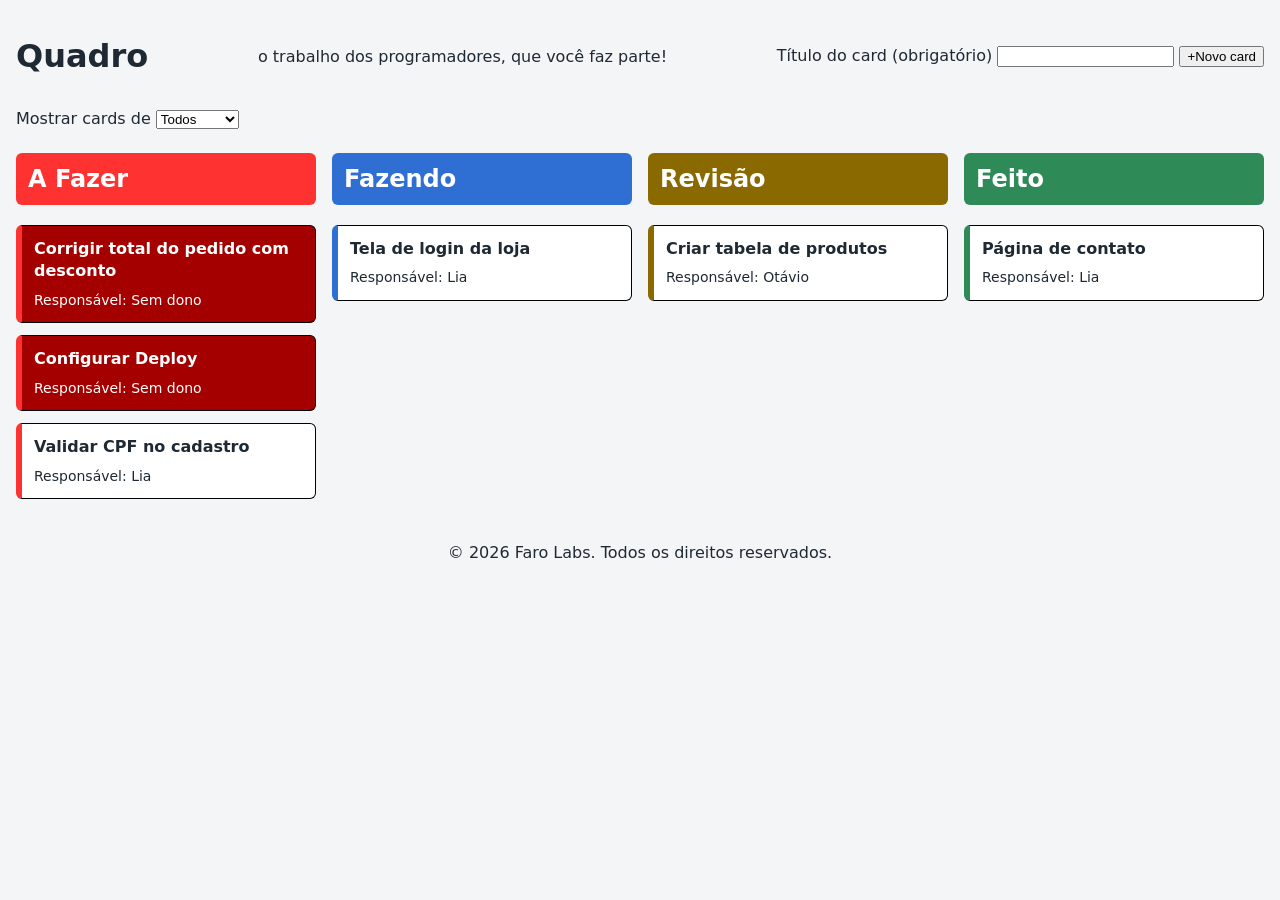
<file: index.html>
<!DOCTYPE html>
<html lang="pt-BR">
<head>
  <meta charset="UTF-8">
  <meta name="viewport" content="width=device-width, initial-scale=1.0">
  <link rel="stylesheet" href="style.css">
  <title>Quadro — Faro Labs</title>
</head>

<body>
  <header>
    <h1>Quadro</h1>
    <p> o trabalho dos programadores, que você faz parte!</p>
    <form>
      <label for="novo-titulo">Título do card (obrigatório)</label>
      <input id="novo-titulo" name="titulo" type="text" required maxlength="120">
      <button type="submit">+Novo card</button>
    </form>
    <label for="filtro"> Mostrar cards de 
      <select name="responsavel" id="filtro">
        <option value="todos">Todos</option>
        <option value="lia">Lia</option>
        <option value="otavio">Otávio</option>
       <option value="sem-dono">Sem dono</option>
      </select>
    </label>
  </header>

  <main>
    <section aria-labelledby="coluna-a-fazer">
      <h2 id="coluna-a-fazer">A Fazer</h2>
      <ul>
        <li>
          <article class="sem-dono">
            <h3>Corrigir total do pedido com desconto</h3>
            <p>Responsável: Sem dono</p>
          </article>
        </li>
        <li>
          <article class="sem-dono">
            <h3>Configurar Deploy</h3>
            <p>Responsável: Sem dono</p>
          </article>
        </li>
        <li>
          <article>
            <h3>Validar CPF no cadastro</h3>
            <p>Responsável: Lia</p>
          </article>
        </li>
      </ul>
    </section>

    <section aria-labelledby="coluna-fazendo">
      <h2 id="coluna-fazendo">Fazendo</h2>
      <ul>
        <li>
          <article>
            <h3>Tela de login da loja</h3>
            <p>Responsável: Lia</p>
          </article>
        </li>
      </ul>
    </section>

    <section aria-labelledby="coluna-revisao">
      <h2 id="coluna-revisao">Revisão</h2>
      <ul>
        <li>
          <article>
            <h3>Criar tabela de produtos</h3>
            <p>Responsável: Otávio</p>
          </article>
        </li>
      </ul>
    </section>

    <section aria-labelledby="coluna-feito">
      <h2 id="coluna-feito">Feito</h2>
      <ul>
        <li>
          <article>
            <h3>Página de contato</h3>
            <p>Responsável: Lia</p>
          </article>
        </li>
      </ul>
    </section>

  </main>

  <footer>
    <p>© 2026 Faro Labs. Todos os direitos reservados.</p>
  </footer>

</body>
</html>
</file>
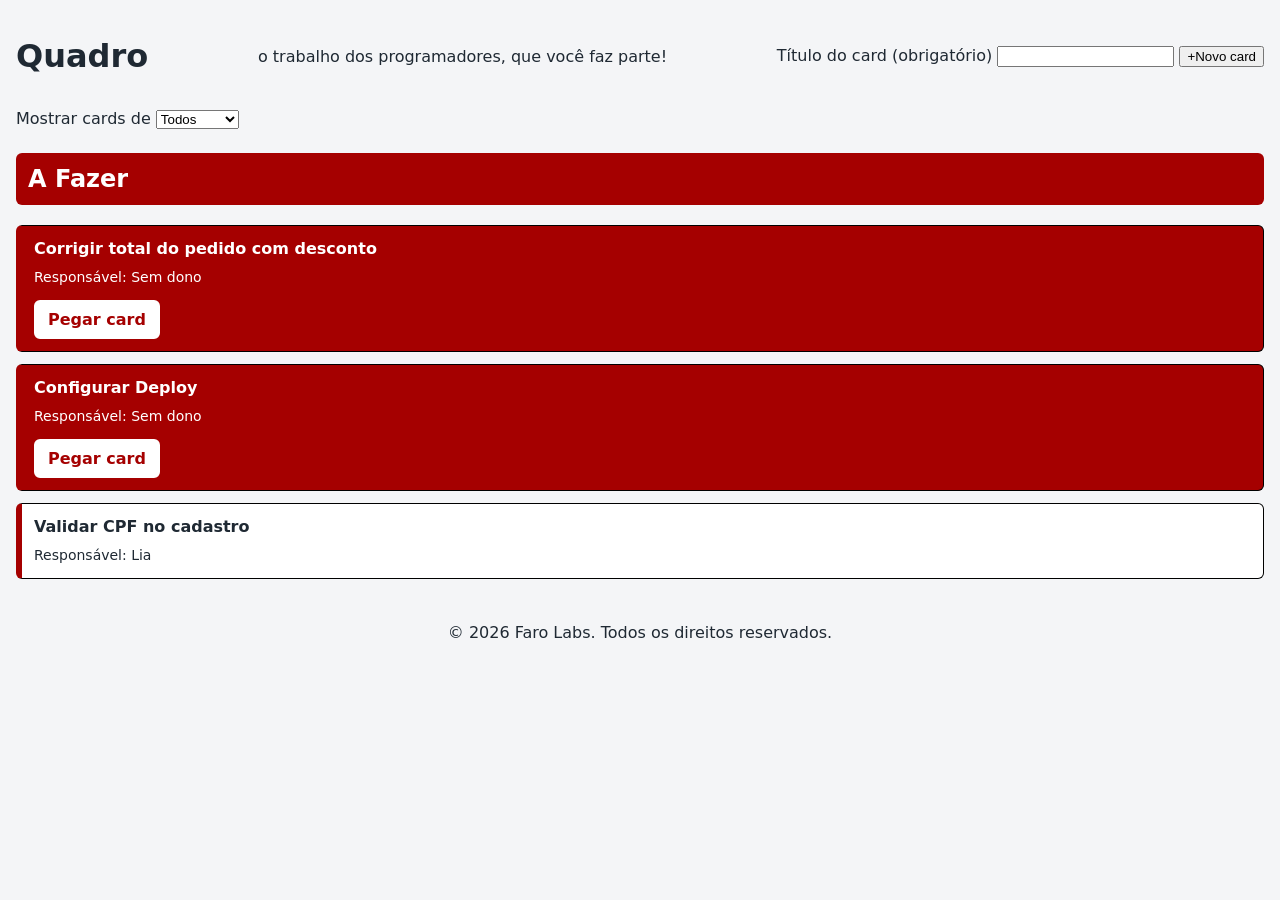
<file: diario/b1/index.html>
<!DOCTYPE html>
<html lang="pt-BR">

<head>
  <meta charset="UTF-8">
  <meta name="viewport" content="width=device-width, initial-scale=1.0">
  <link rel="stylesheet" href="style.css">
  <title>Quadro — Faro Labs</title>
</head>

<body>

  <header>
    <h1>Quadro</h1>
    <p>o trabalho dos programadores, que você faz parte!</p>

    <form>
      <label for="novo-titulo">Título do card (obrigatório)</label>
      <input id="novo-titulo" name="titulo" type="text" required maxlength="120">
      <button type="submit">+Novo card</button>
    </form>

    <label for="filtro">Mostrar cards de
      <select name="responsavel" id="filtro">
        <option value="todos">Todos</option>
        <option value="lia">Lia</option>
        <option value="otavio">Otávio</option>
        <option value="sem-dono">Sem dono</option>
      </select>
    </label>
  </header>

  <main>

    <section aria-labelledby="coluna-a-fazer">
      <h2 id="coluna-a-fazer">A Fazer</h2>

      <ul>
        <li>
          <article class="sem-dono">
            <h3>Corrigir total do pedido com desconto</h3>
            <p>Responsável: Sem dono</p>
            <button type="button">Pegar card</button>
          </article>
        </li>

        <li>
          <article class="sem-dono">
            <h3>Configurar Deploy</h3>
            <p>Responsável: Sem dono</p>
            <button type="button">Pegar card</button>
          </article>
        </li>

        <li>
          <article>
            <h3>Validar CPF no cadastro</h3>
            <p>Responsável: Lia</p>
          </article>
        </li>
      </ul>
    </section>

  </main>

  <footer>
    <p>© 2026 Faro Labs. Todos os direitos reservados.</p>
  </footer>

</body>
</html>
</file>
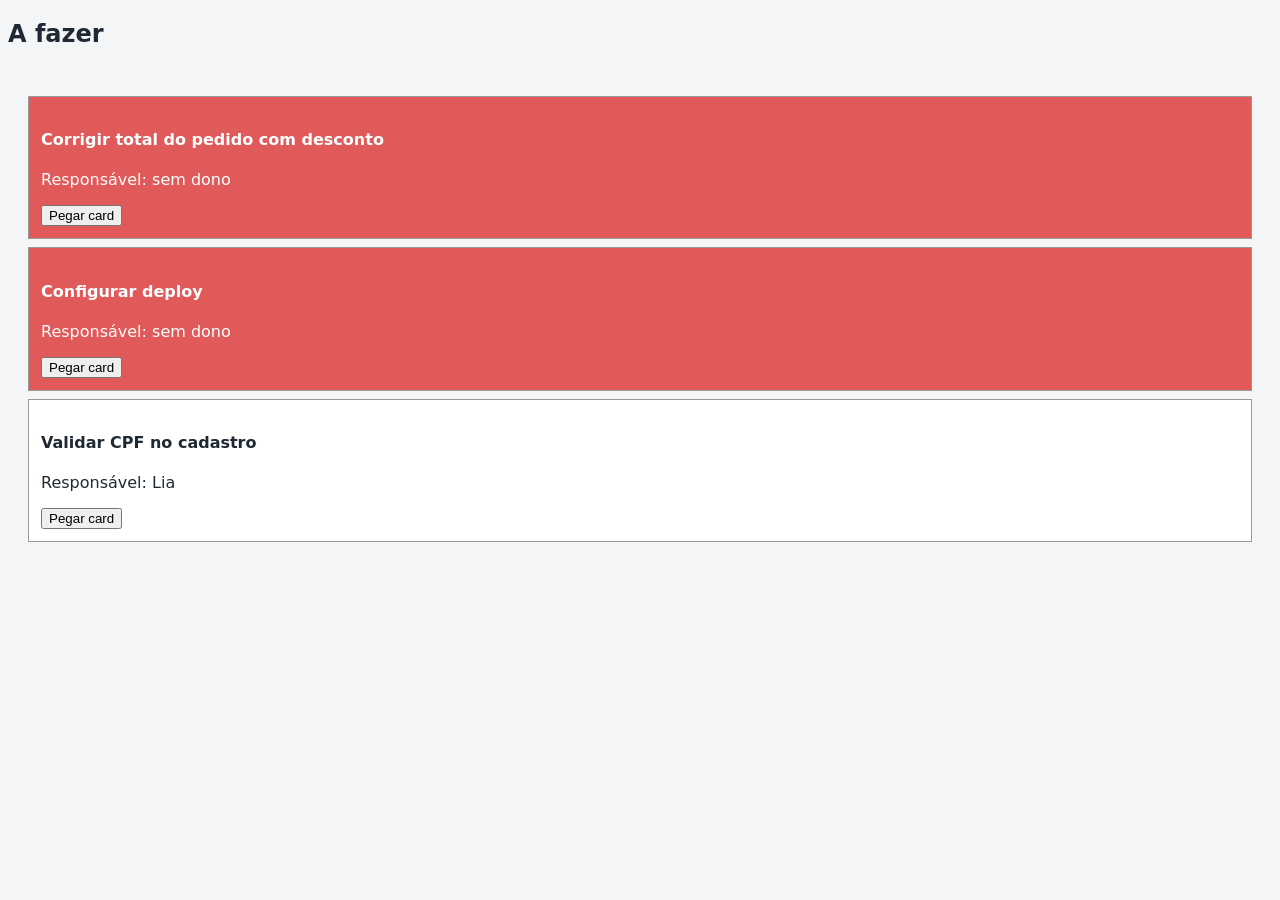
<file: b1-revisao/coluna.html>
<!DOCTYPE html>
<html lang="pt-BR">
<head>
  <meta charset="UTF-8">
  <meta name="viewport" content="width=device-width, initial-scale=1.0">
  <link rel="stylesheet" href="coluna.css">
  <title>Coluna A fazer</title>
</head>
<body>
  <main>
    <section class="coluna" aria-labelledby="col-a-fazer">
      <h2 id="coluna-a-fazer">A fazer</h2>
      <ul>
        <li>
          <article class="sem-dono">
            <h4>Corrigir total do pedido com desconto</h4>
            <p>Responsável: sem dono</p>
            <button type="button">Pegar card</button>
          </article>
        </li>
        <li>
          <article class="sem-dono">
            <h4>Configurar deploy</h4>
            <p>Responsável: sem dono</p>
            <button type="button">Pegar card</button>
          </article>
        </li>
        <li>
          <article>
            <h4>Validar CPF no cadastro</h4>
            <p>Responsável: Lia</p>
            <button type="button">Pegar card</button>
          </article>
        </li>
      </ul>
    </section>
  </main>
</body>
</html>
</file>
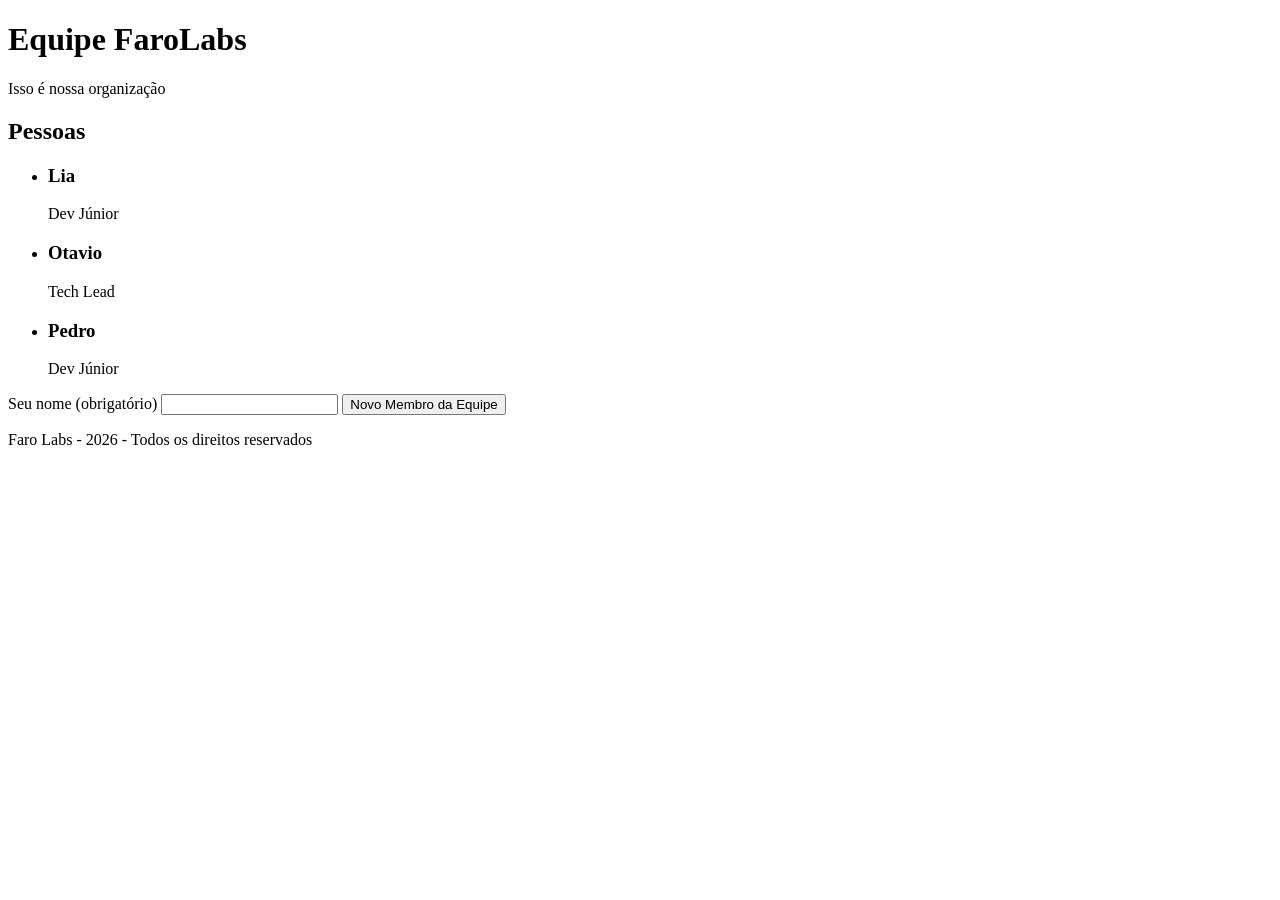
<file: cp025/equipe-v2.html>
<!DOCTYPE html>
<html lang="pt-BR">
<head>
  <meta charset="UTF-8">
  <meta name="viewport" content="width=device-width, initial-scale=1.0">
  <title>Equipe Faro Labs</title>
</head>

<body>
  <header>
    <h1>Equipe FaroLabs</h1>
    <p>Isso é nossa organização</p>
  </header>

  <main>
    <section aria-labelledby="pessoas">
      <h2 id="pessoas">Pessoas</h2>
        <ul>
          <li>
            <article>
              <h3>Lia</h3>
              <p>Dev Júnior</p>
            </article>
          </li>
          <li>
            <article>
              <h3>Otavio</h3>
              <p>Tech Lead</p>
            </article>
          </li>
          <li>
            <article>
              <h3>Pedro</h3>
              <p>Dev Júnior</p>
            </article>
          </li>
        </ul>
    </section>
  </main>


  <form>
    <label for="nova-pessoa">Seu nome (obrigatório)</label>
    <input id="nova-pessoa" name="seu-nome" type="text" required maxlength="60">
    <button type="submit">Novo Membro da Equipe</button>
  </form>

  <footer>
    <p>Faro Labs - 2026 - Todos os direitos reservados</p>
  </footer>

</body>
</html>
</file>
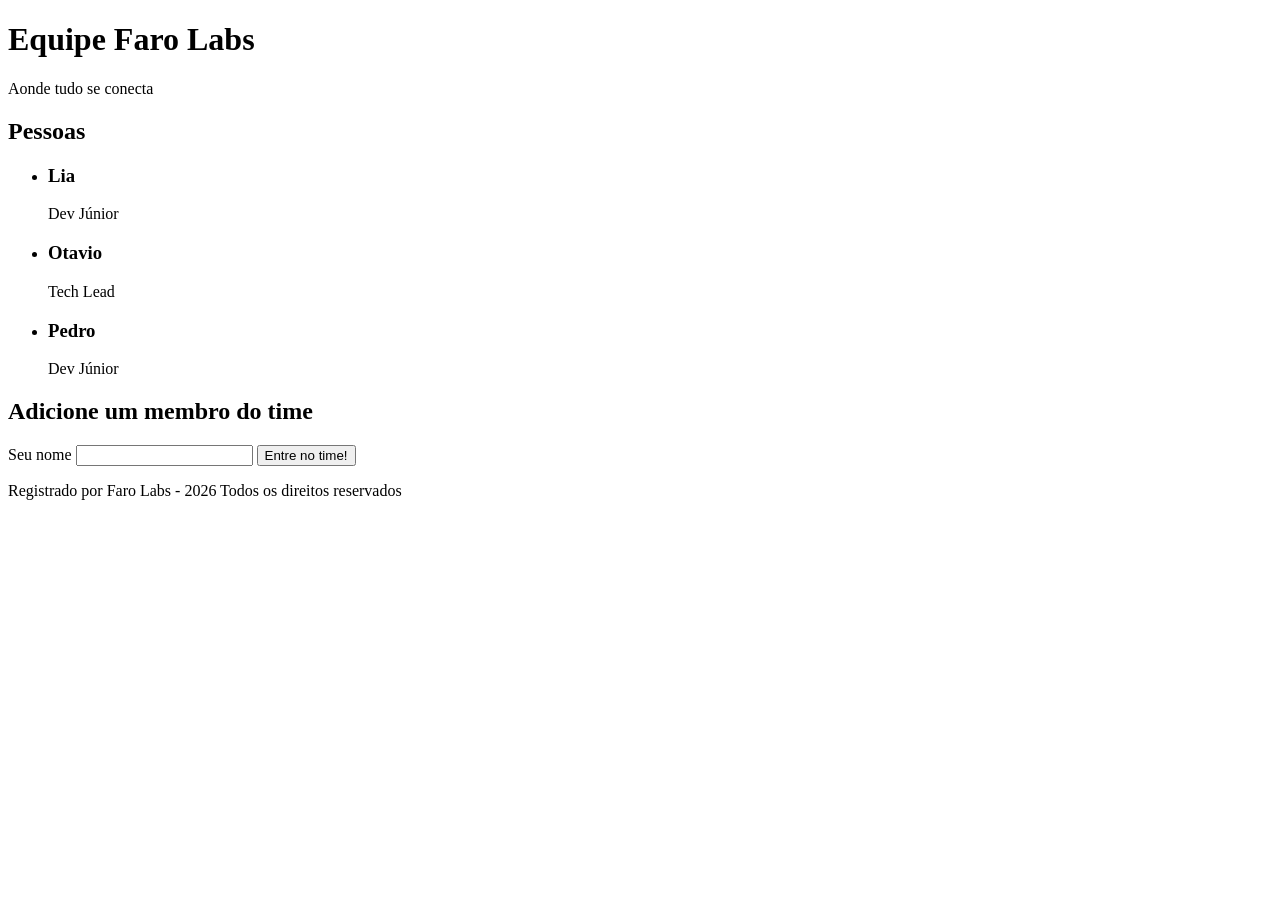
<file: cp025/equipe.html>
<!DOCTYPE html>
<html lang="pt-BR">
<head>
  <meta charset="UTF-8">
  <meta name="viewport" content="width=device-width, initial-scale=1.0">
  <title>Equipe</title>
</head>


<body>
  <header><h1>Equipe Faro Labs</h1>  
  <p>Aonde tudo se conecta</p>
  </header>
   <main>
      <section aria-labelledby="pessoas">
        <h2 id="pessoas">Pessoas</h2>
            <ul>
            <li>
            <article>
              <h3>Lia</h3>
              <p>Dev Júnior</p>
            </article>
          </li>
          <li>
            <article>
              <h3>Otavio</h3>
              <P>Tech Lead</P>
            </article>
          </li>
          <li>
            <article>
              <h3>Pedro</h3>
              <p>Dev Júnior</p>
            </article>
          </li>
        </ul>
      </section>
    </main>

    <form>
        <h2>Adicione um membro do time</h2>
      <label for="novo-membro">Seu nome</label>
      <input id="novo-membro" name="nome" type="text" required maxlength="60">
      <button type="submit">Entre no time!</button>
    </form>


    <footer>
      <p>Registrado por Faro Labs - 2026 Todos os direitos reservados</p>
    </footer>
</body>
</html>
</file>
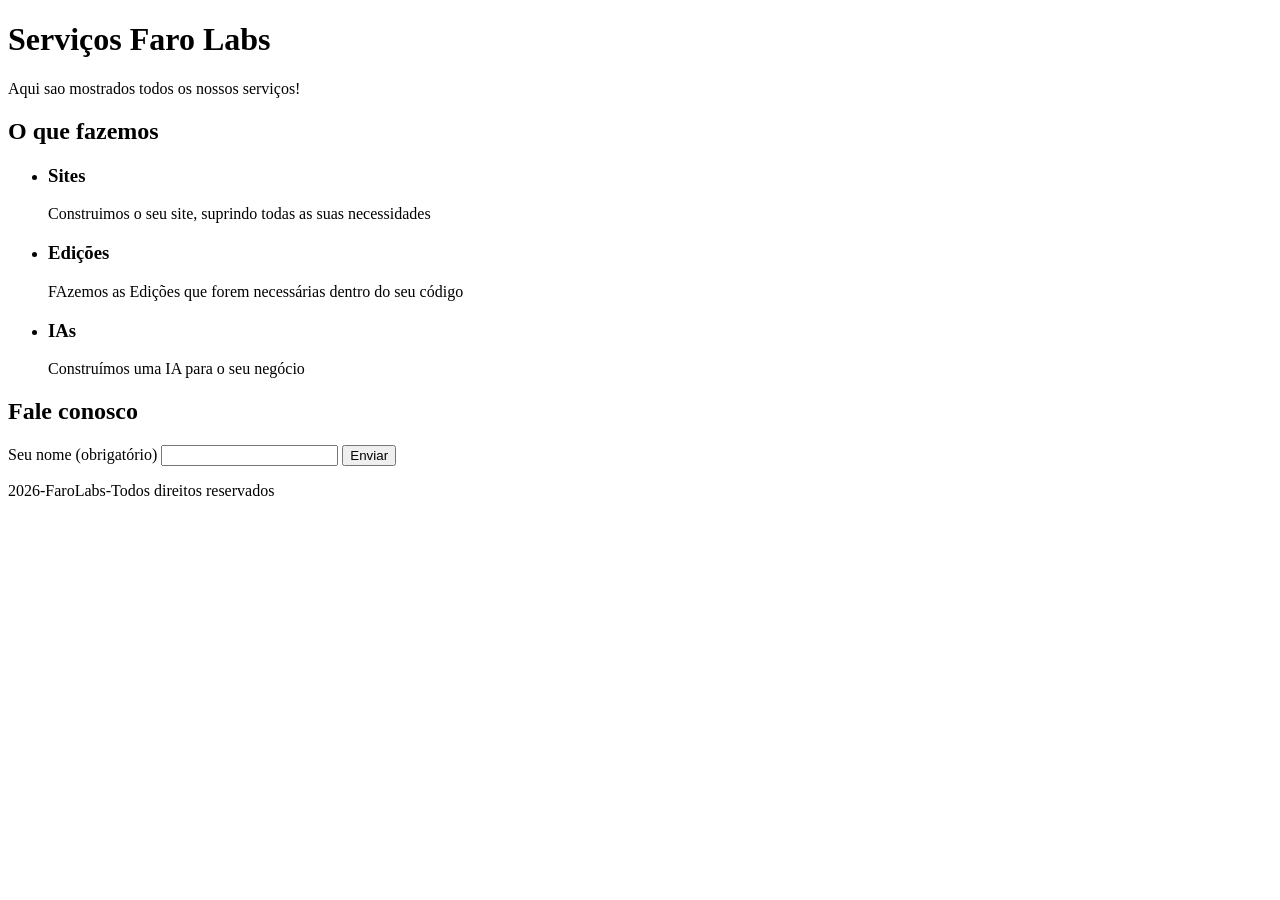
<file: cp025/servicos.html>
<!DOCTYPE html>
<html lang="pt-BR">
<head>
  <meta charset="UTF-8">
  <meta name="viewport" content="width=device-width, initial-scale=1.0">
  <title>Servicos</title>
</head>
<body>
  <h1>Serviços Faro Labs</h1>
  <p>Aqui sao mostrados todos os nossos serviços!</p>
  <main>
    <section>
      <h2 id="servicos">O que fazemos</h2>
        <ul>
          <li>
            <article>
              <h3>Sites</h3>
              <p>Construimos o seu site, suprindo todas as suas necessidades</p>
            </article>
          </li>
          <li>
            <article>
              <h3>Edições</h3>
              <p>FAzemos as Edições que forem necessárias dentro do seu código</p>
            </article>
          </li>
          <li>
            <article>
              <h3>IAs</h3>
              <p>Construímos uma IA para o seu negócio</p>
            </article>
          </li>
        </ul>
    </section>
    <h2 id="fale-conosco">Fale conosco</h2>
    <form>
     <label for="nome-cliente">Seu nome (obrigatório)</label>
     <input id="nome-cliente" name="nome" type="text" required maxlength="100">
      <button type="submit">Enviar</button>
    </form>
  </main>
  <footer>
    <p>2026-FaroLabs-Todos direitos reservados</p>
  </footer>
</body>
</html>
</file>
<file: style.css>
:root {
  --fundo: #f4f5f7;
  --cartao: #ffffff;
  --texto: #1f2933;
  --destaque: #2f5bd3;

  --cor-a-fazer: #ff3232;
  --cor-fazendo: #2f6fd3;
  --cor-revisao: #8a6a00;
  --cor-feito: #2e8b57;

  --cor-sem-dono: #a50000;
  --texto-claro: #ffffff;
  --texto-escuro: #1f2933;
}

* {
  box-sizing: border-box;
}

body {
  margin: 0;
  padding: 16px;
  font-family: system-ui, sans-serif;
  background: var(--fundo);
  color: var(--texto);
}

header {
  display: flex;
  justify-content: space-between;
  align-items: center;
  flex-wrap: wrap;
  gap: 12px;
  margin-bottom: 24px;
}

main {
  display: grid;
  grid-template-columns: repeat(4, minmax(0, 1fr));
  gap: 16px;
  align-items: start;
}

section {
  min-width: 0;
}

section h2 {
  margin-top: 0;
  padding: 12px;
  border-radius: 6px;
  color: var(--texto-claro);
}

section[aria-labelledby="coluna-a-fazer"] h2 {
  background: var(--cor-a-fazer);
}

section[aria-labelledby="coluna-fazendo"] h2 {
  background: var(--cor-fazendo);
}

section[aria-labelledby="coluna-revisao"] h2 {
  background: var(--cor-revisao);
}

section[aria-labelledby="coluna-feito"] h2 {
  background: var(--cor-feito);
}

section ul {
  list-style: none;
  padding: 0;
  margin: 0;
}

section li {
  margin-bottom: 12px;
}

article {
  padding: 12px;
  border: 1px solid #000000;
  border-radius: 6px;
  margin: 8px 0;
  background: var(--cartao);
  overflow-wrap: anywhere;
}

article h3 {
  margin: 0 0 8px;
  font-size: 1rem;
  line-height: 1.4;
}

article p {
  margin: 0;
  font-size: 0.875rem;
  line-height: 1.4;
}

section[aria-labelledby="coluna-a-fazer"] article {
  border-left: 6px solid var(--cor-a-fazer);
}

section[aria-labelledby="coluna-fazendo"] article {
  border-left: 6px solid var(--cor-fazendo);
}

section[aria-labelledby="coluna-revisao"] article {
  border-left: 6px solid var(--cor-revisao);
}

section[aria-labelledby="coluna-feito"] article {
  border-left: 6px solid var(--cor-feito);
}

article.sem-dono {
  background: var(--cor-sem-dono);
  color: var(--texto-claro);
}

:focus-visible {
  outline: 3px solid var(--destaque);
  outline-offset: 2px;
}

footer {
  margin-top: 32px;
  text-align: center;
}

@media (max-width: 1000px) {
  main {
    grid-template-columns: repeat(2, minmax(0, 1fr));
  }
}

@media (max-width: 700px) {
  body {
    padding: 12px;
  }

  main {
    grid-template-columns: minmax(0, 1fr);
    gap: 24px;
  }

  header {
    align-items: stretch;
  }

  header form,
  header label {
    max-width: 100%;
  }

  header input,
  header select,
  header button {
    max-width: 100%;
  }

  section h2 {
    margin-bottom: 12px;
  }
}
</file>
<file: diario/b1/style.css>
:root {
  --fundo: #f4f5f7;
  --cartao: #ffffff;
  --texto: #1f2933;
  --destaque: #2f5bd3;
  --cor-a-fazer: #a50000;
  --cor-fazendo: #2f6fd3;
  --cor-revisao: #8a6a00;
  --cor-feito: #2e8b57;
  --cor-sem-dono: #a50000;
  --texto-claro: #ffffff;
  --texto-escuro: #1f2933;
}

* {
  box-sizing: border-box;
}

body {
  margin: 0;
  padding: 16px;
  font-family: system-ui, sans-serif;
  background: var(--fundo);
  color: var(--texto);
}

header {
  display: flex;
  justify-content: space-between;
  align-items: center;
  flex-wrap: wrap;
  gap: 12px;
  margin-bottom: 24px;
}

main {
  display: grid;
  grid-template-columns: minmax(0, 1fr);
  gap: 16px;
  align-items: start;
}

section {
  min-width: 0;
}

section h2 {
  margin-top: 0;
  padding: 12px;
  border-radius: 6px;
  color: var(--texto-claro);
}

section[aria-labelledby="coluna-a-fazer"] h2 {
  background: var(--cor-a-fazer);
}

section ul {
  list-style: none;
  padding: 0;
  margin: 0;
}

section li {
  margin-bottom: 12px;
}

article {
  padding: 12px;
  border: 1px solid #000000;
  border-radius: 6px;
  margin: 8px 0;
  background: var(--cartao);
  overflow-wrap: anywhere;
}

article h3 {
  margin: 0 0 8px;
  font-size: 1rem;
  line-height: 1.4;
}

article p {
  margin: 0;
  font-size: 0.875rem;
  line-height: 1.4;
}

section[aria-labelledby="coluna-a-fazer"] article {
  border-left: 6px solid var(--cor-a-fazer);
}

article.sem-dono {
  background: var(--cor-sem-dono);
  color: var(--texto-claro);
}

article.sem-dono button {
  margin-top: 12px;
  padding: 8px 12px;
  border: 2px solid var(--cartao);
  border-radius: 6px;
  background: var(--cartao);
  color: var(--cor-sem-dono);
  font: inherit;
  font-weight: 700;
  cursor: pointer;
}

*:focus-visible {
  outline: 3px solid var(--destaque);
  outline-offset: 2px;
}

footer {
  margin-top: 32px;
  text-align: center;
}

@media (max-width: 700px) {
  body {
    padding: 12px;
  }

  main {
    grid-template-columns: minmax(0, 1fr);
    gap: 24px;
  }

  header {
    align-items: stretch;
  }

  header form,
  header label {
    max-width: 100%;
  }

  header input,
  header select,
  header button {
    max-width: 100%;
  }

  section h2 {
    margin-bottom: 12px;
  }
}
</file>
<file: b1-revisao/coluna.css>
:root {
  --fundo: #f4f5f7;
  --cartao: #ffffff;
  --texto: #1f2933;
  --cor-sem-dono: #e05a5a;
}

body {
  font-family: system-ui, sans-serif;
  background: var(--fundo);
  color: var(--texto);
}

.coluna {
  width: 100%;
}

.coluna ul {
  list-style: none;
  padding: 20px;
}

article {
  padding: 12px;
  margin: 8px 0;
  border: 1px solid #999999;
  background: #ffffff;
}

article.sem-dono {
  background: var(--cor-sem-dono);
  color: #ffffff;
}

.card-urgente {
  border-left: 6px solid orange;
}

button:focus {
  outline: none;
}
</file>
